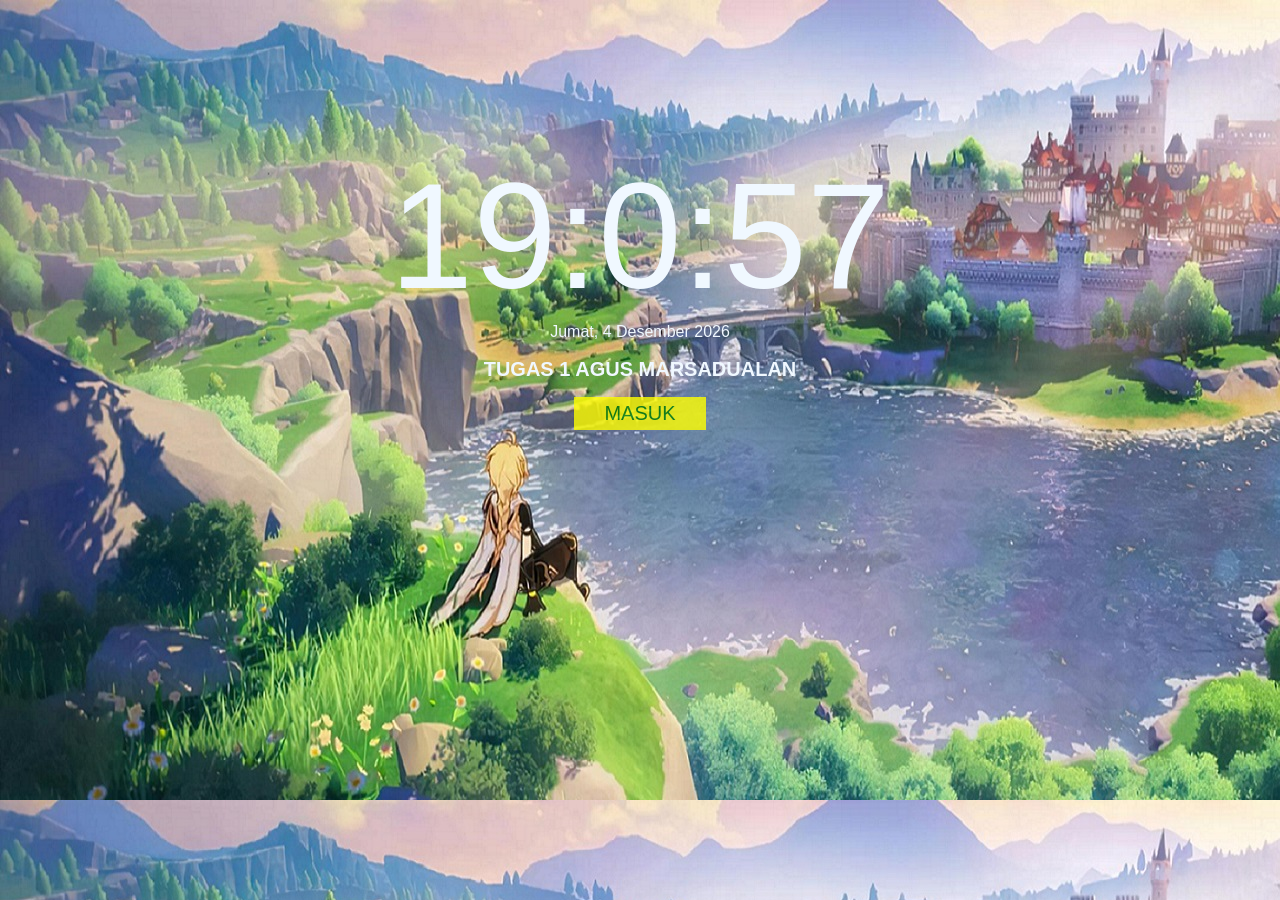
<file: index.html>
<!doctype html>

<head>
    <meta charset=“utf-8”>
    <meta name=“author” content=“Agus Marsadualan”>
    <meta name=“description” content=“Tugas 1”>
    <title>Halaman PIntu</title>
    <script type="text/javascript">
        window.setTimeout("waktu()", 1000);
        function waktu() {
            var tanggal = new Date();
            setTimeout("waktu()", 1000);
            document.getElementById("jam").innerHTML = tanggal.getHours() + ":" + tanggal.getMinutes() + ":" + tanggal.getSeconds();
        }
        var tanggallengkap = new String();
        var namahari = ("Minggu Senin Selasa Rabu Kamis Jumat Sabtu");
        namahari = namahari.split(" ");
        var namabulan = ("Januari Februari Maret April Mei Juni Juli Agustus September Oktober November Desember");
        namabulan = namabulan.split(" ");
        var tgl = new Date();
        var hari = tgl.getDay();
        var tanggal = tgl.getDate();
        var bulan = tgl.getMonth();
        var tahun = tgl.getFullYear();
        tanggallengkap = namahari[hari] + ", " + tanggal + " " + namabulan[bulan] + " " + tahun;
    </script>
    <style>
        body {
            background-image: url('image/1.jpg');
            font-family: Verdana, Geneva, Tahoma, sans-serif;
            text-align: center;
            width: 1170px;
            padding: 0 15px;
            margin: 150px auto;
        }

        .content {
            color: aliceblue;
        }

        .jam {
            font-size: 150px;
        }

        h2 {
            font-size: 20px;
        }

        button {
            padding: 5px 30px;
            background-color: yellow;
            opacity: 0.8;
            border: none;
            text-align: center;
        }

        button:hover {
            opacity: 3;
        }

        a {
            font-family: cursive color: black;
            text-decoration: none;
            padding: 5px auto;
            font-size: 20px;
            color: GREEN;
        }
    </style>

</head>

<body>
    <div class="container">
        <div class="content">
            <div class="jam" id="jam"></div>
            <script language='JavaScript'>document.write(tanggallengkap);</script>
            <h2>TUGAS 1 AGUS MARSADUALAN</h2>
            <button onclick="alert('Anda akan menuju halaman rumah dari tugas 1, klik OK')">
                <a href="halaman-utama.html">MASUK</a>
            </button>
        </div>
    </div>
</body>

</html>
</file>
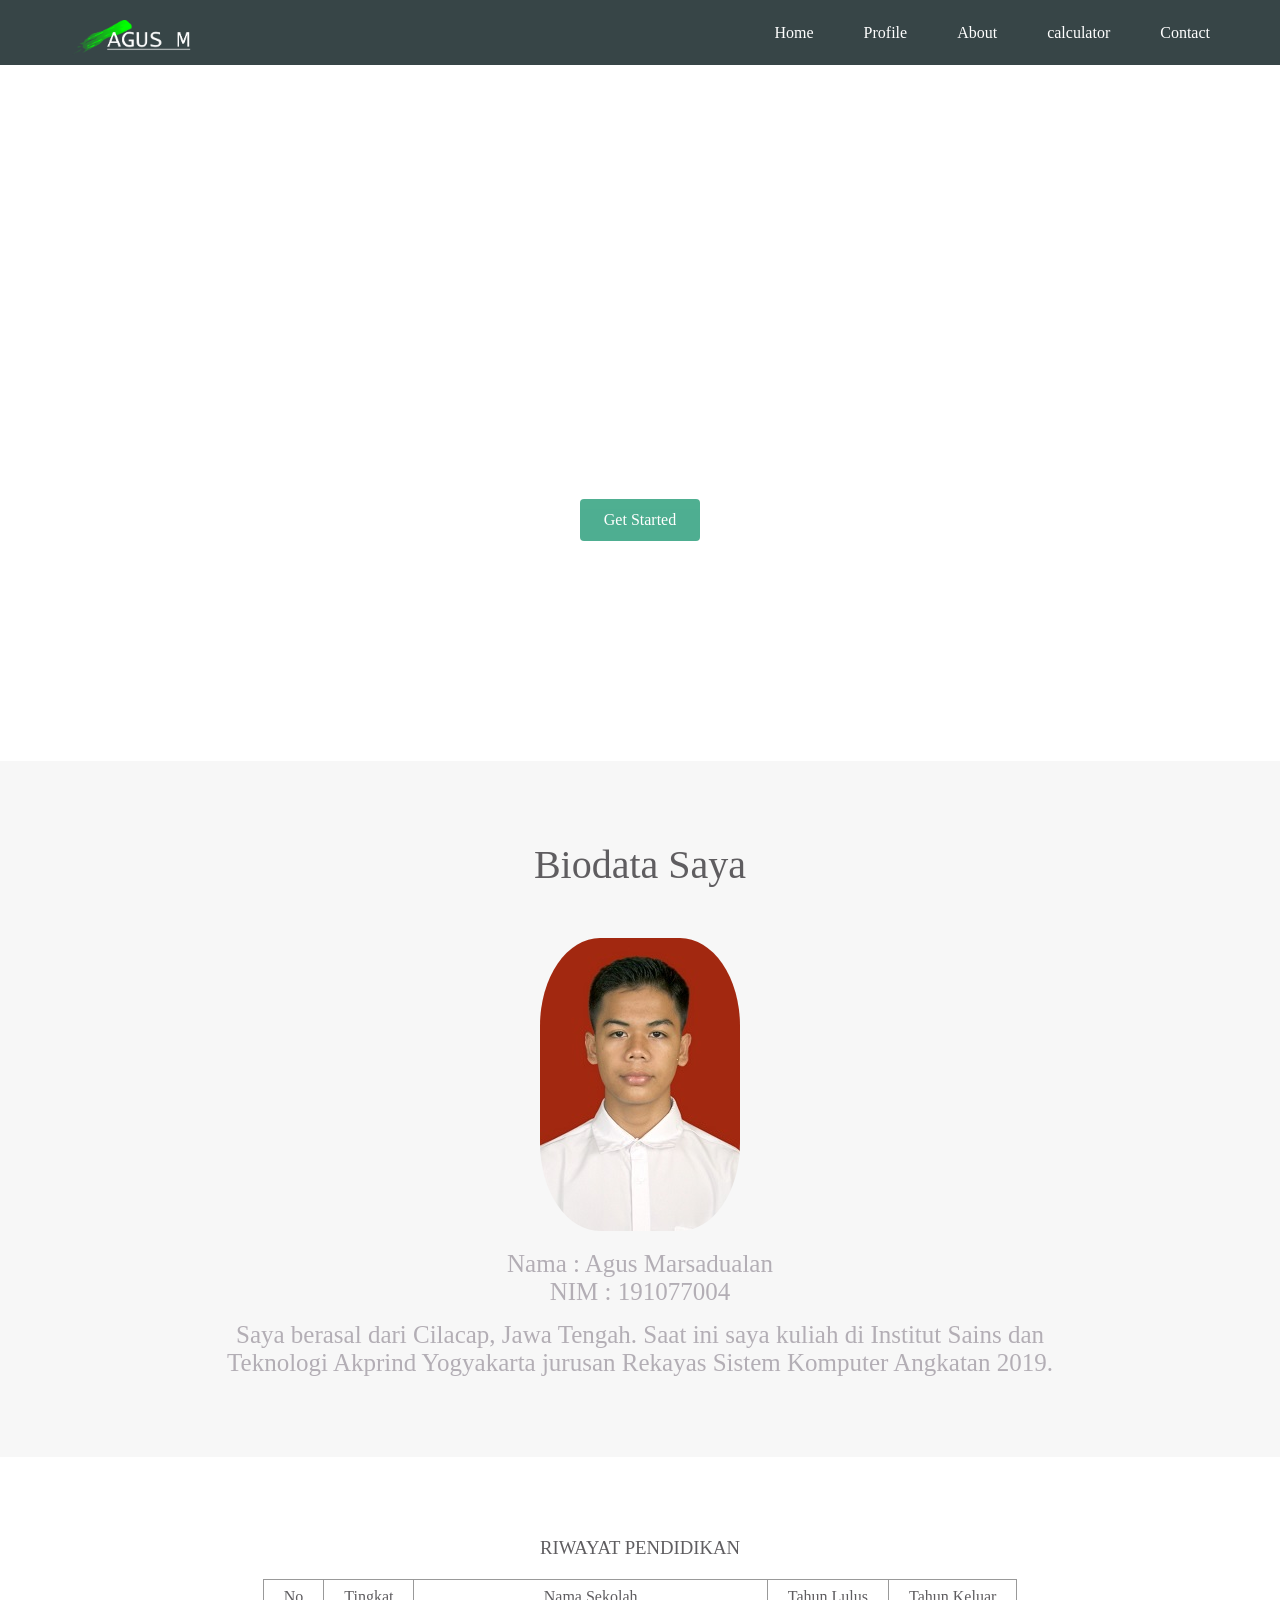
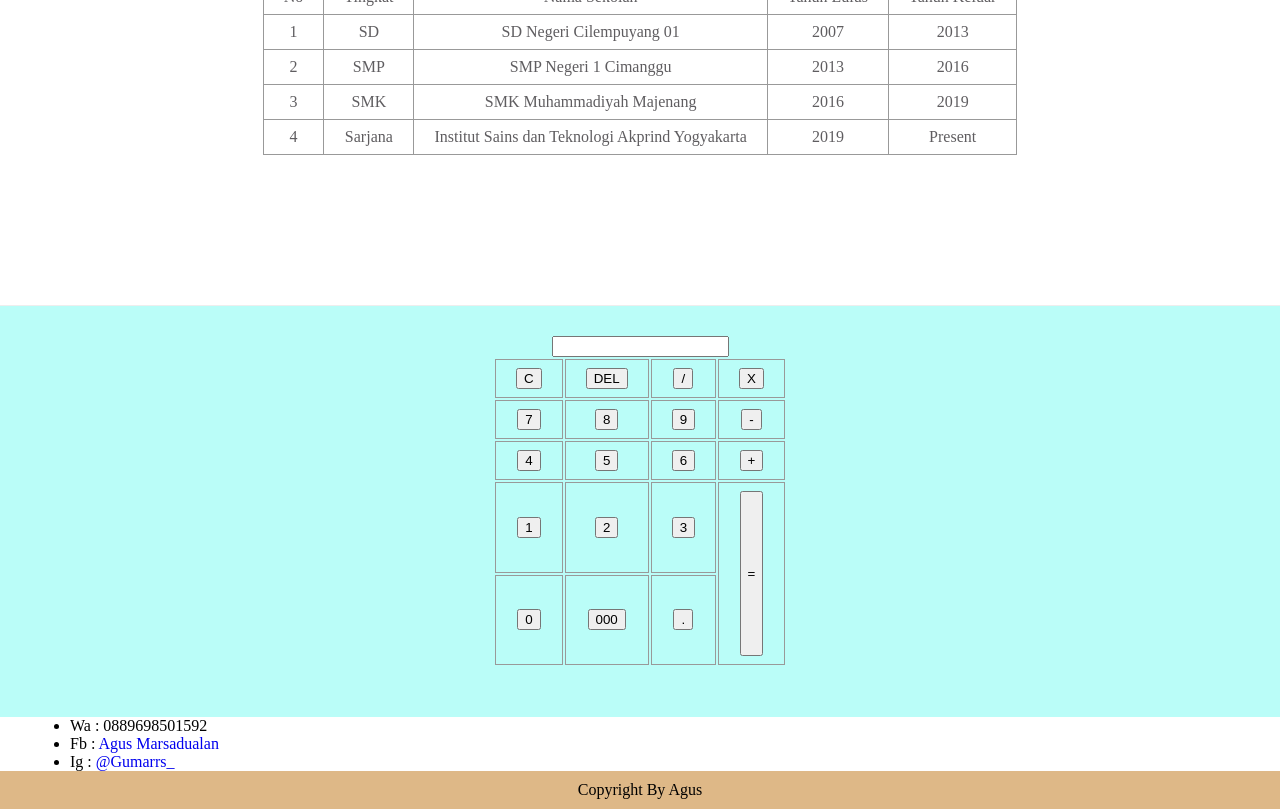
<file: halaman-utama.html>
<!doctype html>

<head>
  <meta charset=“utf-8”>
  <meta name=“author” content=“Agus Marsadualan”>
  <meta name=“description” content=“Tugas 1”>
  <link rel="stylesheet" href="css/style.css">
  <link rel="stylesheet" href="css/reponsive.css">

</head>

<body>

  <header>
    <div class="container">
      <div class="header-left">
        <a href="index.html"><img class="logo" src="image/agus.png"></a>
      </div>
      <span class="fa fa-bars menu-icon"></span>
      <div class="header-right">
        <a href="#home">Home</a>
        <a href="#profil">Profile</a>
        <a href="#about">About</a>
        <a href="#calculator">calculator</a>
        <a href="#contact">Contact</a>
      </div>
    </div>
  </header>
  <div class="top-wrapper">
    <section id="home">
      <div class="container">
        <h1 id="head">TUGAS 1</h1>
        <h2>Pemrograman Web</h2>
        <p>Ini adalah tugas dari mata kuliah pemrogaman web</p>
        <p>Saya membuat website sederhana</p>
        <div class="btn-wrapper">
          <a href="#profil" class="btn0 start">Get Started</a>
        </div>
      </div>
  </div>
  </section>
  <section id="profil">
    <div class="profile-wrapper">
      <div class="container">
        <div class="heading">
          <h2>Biodata Saya</h2>
        </div>
        <div class="profile">
          <div class="profile-icon">
            <img src="image/profil.jpg">
          </div>
          <p class="txt-contents"> Nama : Agus Marsadualan <br>
            NIM : 191077004
          </p>
        </div>
        <p class="txt-contents">Saya berasal dari Cilacap, Jawa Tengah. Saat ini saya kuliah di Institut Sains dan
          Teknologi Akprind Yogyakarta jurusan Rekayas Sistem Komputer Angkatan 2019.</p>
        <div class="clear"></div>
      </div>
    </div>
    </div>
  </section>
  <section id="about">
    <div class="about">
      <div class="container">
        <div class="heading">
          <h3>RIWAYAT PENDIDIKAN</h3>
          <table border="2" align="center">
            <tr>
              <td>No</td>
              <td>Tingkat</td>
              <td>Nama Sekolah</td>
              <td>Tahun Lulus</td>
              <td>Tahun Keluar</td>
            </tr>
            <tr>
              <td>1</td>
              <td>SD</td>
              <td>SD Negeri Cilempuyang 01</td>
              <td>2007</td>
              <td>2013</td>
            </tr>
            <tr>
              <td>2</td>
              <td>SMP</td>
              <td>SMP Negeri 1 Cimanggu</td>
              <td>2013</td>
              <td>2016</td>
            </tr>
            <tr>
              <td>3</td>
              <td>SMK</td>
              <td>SMK Muhammadiyah Majenang</td>
              <td>2016</td>
              <td>2019</td>
            </tr>
            <tr>
              <td>4</td>
              <td>Sarjana</td>
              <td>Institut Sains dan Teknologi Akprind Yogyakarta</td>
              <td>2019</td>
              <td>Present</td>
            </tr>
          </table>
        </div>
      </div>
    </div>
  </section>

  <section id="calculator">
    <div class="calculat">
      <div id="main">
        <form>
          <input type="text" id="viewer" />

          <table align="center">
            <tr>
              <td>
                <input type="button" value="C" class="btn" onclick="clean()" />
              </td>
              <td>
                <input type="button" value="DEL" class="btn" onclick="backspace()" />
              </td>
              <td>
                <input type="button" value="/" class="btn" onclick="view('/')" />
              </td>
              <td>
                <input type="button" value="X" class="btn" onclick="view('*')" />
              </td>
            </tr>
            <tr>
              <td>
                <input type="button" value="7" class="btn" onclick="view(7)" />
              </td>
              <td>
                <input type="button" value="8" class="btn" onclick="view(8)" />
              </td>
              <td>
                <input type="button" value="9" class="btn" onclick="view(9)" />
              </td>
              <td>
                <input type="button" value="-" class="btn" onclick="view('-')" />
              </td>
            </tr>
            <tr>
              <td>
                <input type="button" value="4" class="btn" onclick="view(4)" />
              </td>
              <td>
                <input type="button" value="5" class="btn" onclick="view(5)" />
              </td>
              <td>
                <input type="button" value="6" class="btn" onclick="view(6)" />
              </td>
              <td>
                <input type="button" value="+" class="btn" onclick="view('+')" />
              </td>
            </tr>
            <tr>
              <td>
                <input type="button" value="1" class="btn" onclick="view(1)" />
              </td>
              <td>
                <input type="button" value="2" class="btn" onclick="view(2)" />
              </td>
              <td>
                <input type="button" value="3" class="btn" onclick="view(3)" />
              </td>
              <td rowspan="2">
                <input type="button" value="=" class="btn" onclick="equal()" style="height: 12.4em;" />
              </td>
            </tr>
            <tr>
              <td>
                <input type="button" value="0" class="btn" onclick="view('0')" />
              </td>
              <td>
                <input type="button" value="000" class="btn" onclick="view('000')" />
              </td>
              <td>
                <input type="button" value="." class="btn" onclick="view('.')" />
              </td>
            </tr>
          </table>
        </form>
      </div>
    </div>

  </section>
  <section id="contact">
    <div class="contact">
      <div class="container">
        <ul>
          <li>Wa : 0889698501592</li>
          <li>Fb : <a href="https://web.facebook.com/agus.marsadualan.3/">Agus Marsadualan</a> </li>
          <li>Ig : <a href="https://www.instagram.com/gumarrs_/">@Gumarrs_</a></li>
        </ul>
      </div>
    </div>
  </section>
  <footer>
    <div class="container">
      <script>document.write("<center>Copyright By Agus</center>")</script>
    </div>

  </footer>
  <script src="js/script.js"></script>
</body>

</html>
</file>
<file: css/style.css>
* {
  box-sizing: border-box;
}

html, body,
ul, ol, li,
h1, h2, h3, h4, h5, h6, p, div {
  margin: 0;
  padding: 0;
}

body {
  font-family: "Lucida Grande";
}

a {
  text-decoration: none;
}

.clear {
  clear: left;
}

.container {
  max-width: 1170px;
  padding: 0 15px;
  margin: 0 auto;
}

.top-wrapper {
  padding: 250px 0 200px 0;
  background-image: url(https://prog-8.com/images/html/advanced/top_en.png);
  background-size: cover;
  color: white;
  text-align: center;
}

.top-wrapper h1 {
  opacity: 0.9;
  font-size: 70px;
  letter-spacing: 5px;
  margin-bottom: 10px;
}
.top-wrapper h2 {
  opacity: 0.8;
  font-size: 50px;
  letter-spacing: 5px;
  margin-bottom: 10px;
}

.top-wrapper p {
  opacity: 0.7;
  margin-bottom: 3px;
  font-size: 30px;
}

.btn-wrapper {
  text-align: center;
  margin: 20px 0;
}

.btn-wrapper p {
  margin: 10px 0;
}

.start {
  background-color: #239b76;
}
.ini1{
  background-color:red;
}
.ini2{
  background-color: red;
}
.ini3{
  background-color: red;
}
.ini4{
  background-color: red;
}

.btn0 {
  padding: 12px 24px;
  color: white;
  display: inline-block;
  opacity: 0.8;
  border-radius: 4px;
  text-align: center;
}

.btn0:hover {
  opacity: 1;
}


header {
  height: 65px;
  width: 100%;
  background-color: rgba(34, 49, 52, 0.9);
  position :fixed;
  top: 0;
  z-index: 10;
}

.logo {
  width: 150px;
  margin-top: 20px;
}

.header-left {
  float: left;
}

.header-right {
  float: right;
  margin-right: -25px;
}

.header-right a {
  line-height: 65px;
  padding: 0 25px;
  color: white;
  display: block;
  float: left;
  transition: all 0.5s;
}

.header-right a:hover {
  background-color: rgba(255, 255, 255, 0.3);
}
.profile-wrapper h2{
font-size: 40px;
}
.profile-wrapper {
  padding-bottom: 80px;
  padding-left: 5%;
  padding-right: 5%;
  background-color: #f7f7f7;
  text-align: center;
}

.heading {
  padding-top: 80px;
  padding-bottom: 50px;
  color: #5f5d60;
}

.heading h2 {
  font-weight: normal;
}


.profile-icon {
  position: relative;
}
.profile-icon img{
  border-radius: 30%;
}

.profile-icon p {
  position: absolute;
  top: 44%;
  width: 100%;
  color: white;
}

.txt-contents {
  width: 80%;
  display: inline-block;
  margin-top: 15px;
  font-size: 25px;
  color: #b3aeb5;
}


.heading h3 {
  font-weight: normal;
  margin-bottom: 20px;
}

.about {
  border-bottom: 1px solid #eee;
  padding-bottom: 80px;
  text-align: center;
}
.heading table{
  border-collapse: collapse;
  margin-bottom: 20px;
}
.heading table,tr,td{
  border: 1px solid #999;
  padding: 8px 20px;
}
.calculat {
  padding-top: 30px;
  padding-bottom: 50px;
  padding-left: 5%;
  padding-right: 5%;
  background-color: #bafdf8;
  text-align: center;
}
.konten{
  background-color:dimgray;
}
.konten button{
  color: white;
}
footer {
  padding-top: 10px;
  padding-bottom: 10px;
  background-color: burlywood;
}
</file>
<file: css/reponsive.css>
/* Untuk Tablet */
@media all and (max-width: 1000px) {
  .top-wrapper h1{
    font-size:32px;
  }
    .heading h2 {
    font-size: 20px;
  }
}


/* Untuk Smartphone */
@media all and (max-width: 670px) {
  .header-right {
    display: none;
  }

 
    .top-wrapper {
    text-align: center;
  }
  .top-wrapper h1{
  font-size:24px;
  line-height:36px;
}
   .top-wrapper p{
    font-size:14px;
    line-height:20px;
  }
  .btn{
    width:100%;
  }

    footer {
    text-align: center;
  }
}
</file>
